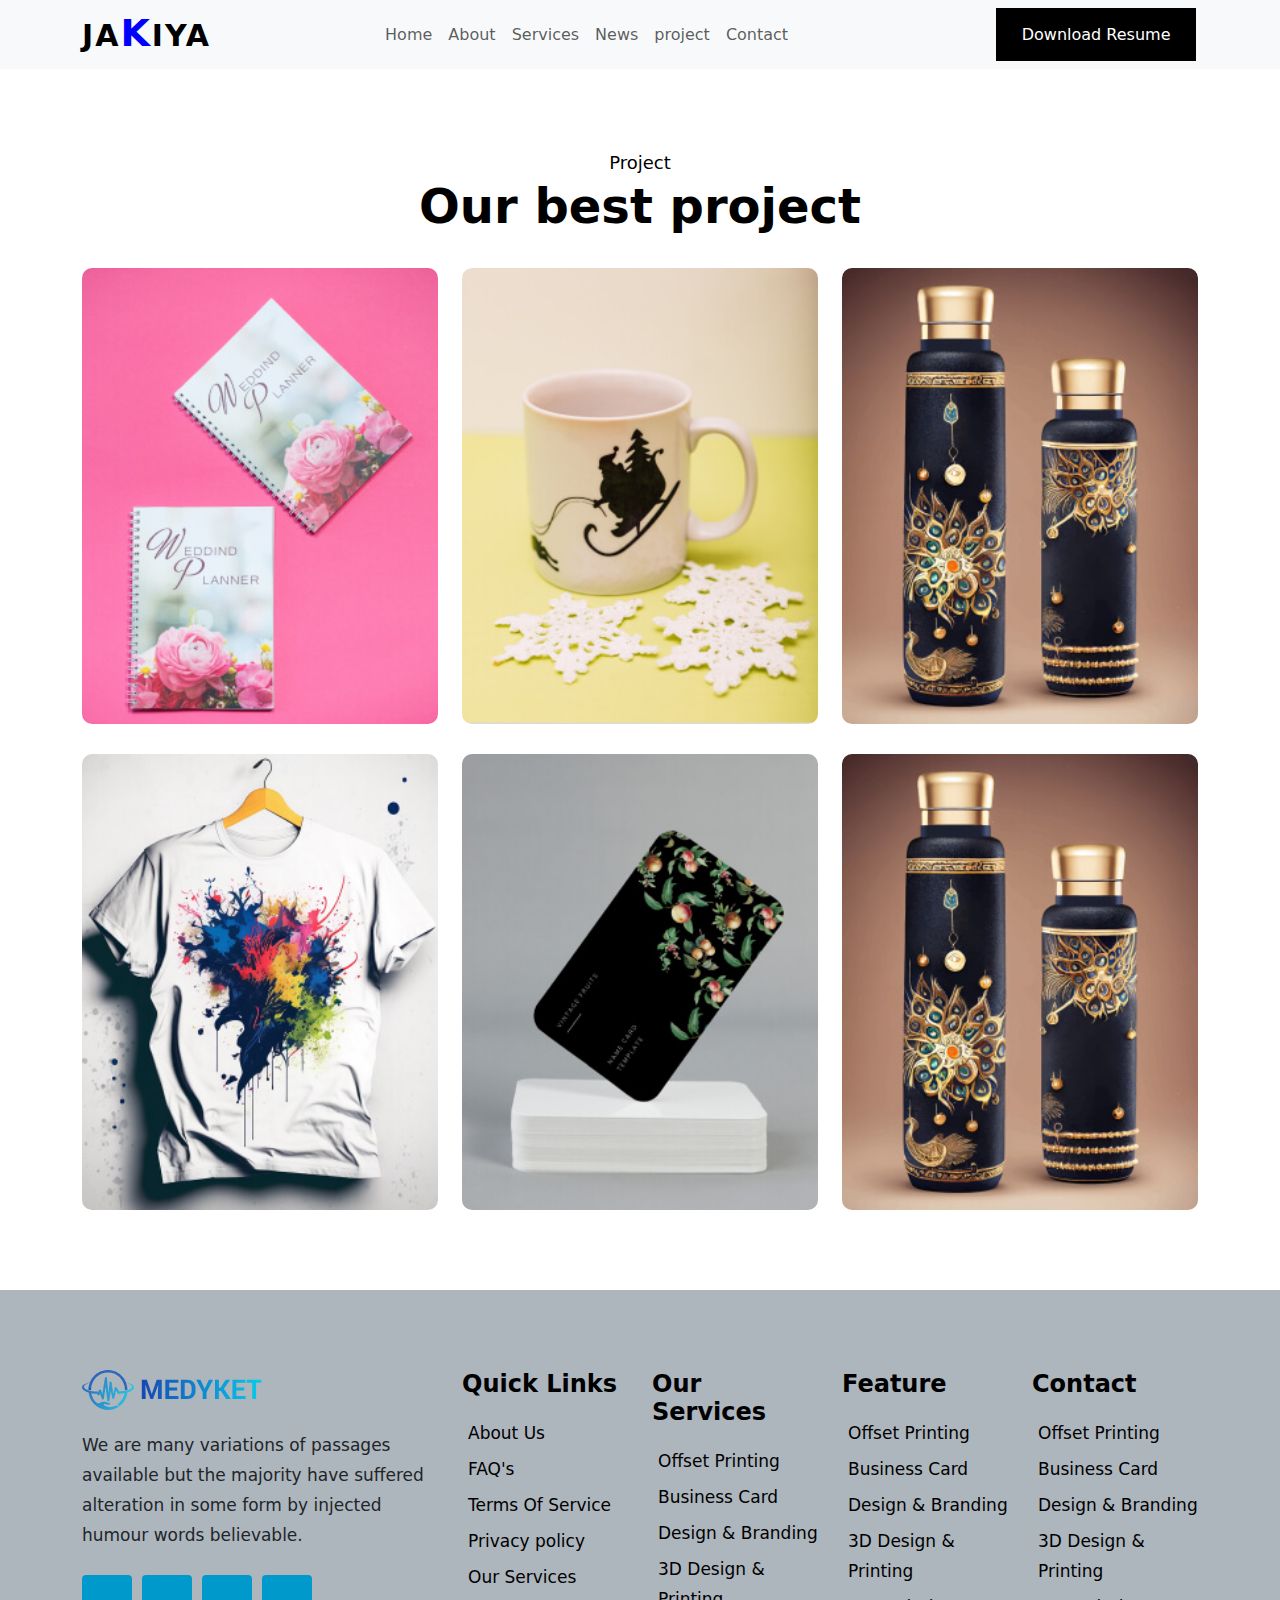
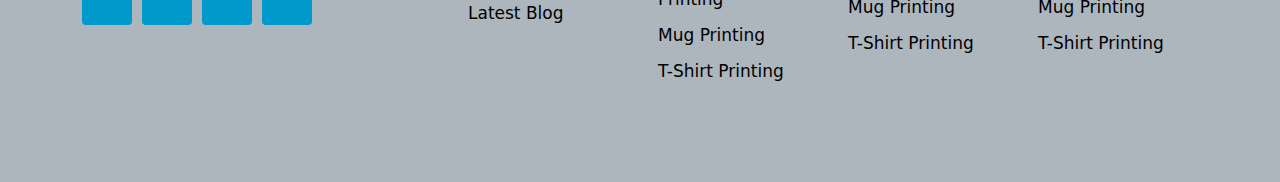
<file: project.html>
<!DOCTYPE html>
<html lang="en">
<head>
    <meta charset="UTF-8">
    <meta name="viewport" content="width=device-width, initial-scale=1.0">
    <title>Personal protfolio</title>
    <link rel="stylesheet" href="css/style.css">
    <link rel="stylesheet" href="https://cdnjs.cloudflare.com/ajax/libs/font-awesome/6.5.1/css/all.min.css" integrity="sha512-DTOQO9RWCH3ppGqcWaEA1BIZOC6xxalwEsw9c2QQeAIftl+Vegovlnee1c9QX4TctnWMn13TZye+giMm8e2LwA==" crossorigin="anonymous" referrerpolicy="no-referrer" />
    <link href="https://cdn.jsdelivr.net/npm/bootstrap@5.3.3/dist/css/bootstrap.min.css" rel="stylesheet" integrity="sha384-QWTKZyjpPEjISv5WaRU9OFeRpok6YctnYmDr5pNlyT2bRjXh0JMhjY6hW+ALEwIH" crossorigin="anonymous">
</head>
<body>
    <nav class="navbar navbar-expand-lg bg-body-tertiary">
        <div class="container">
          <div class="wrapper">
            <a class="navbar-brand" href="index.html">
              JA<span>K</span>IYA
            </a>
          <button class="navbar-toggler" type="button" data-bs-toggle="collapse" data-bs-target="#navbarSupportedContent" aria-controls="navbarSupportedContent" aria-expanded="false" aria-label="Toggle navigation">
            <span class="navbar-toggler-icon"></span>
          </button>
          <div class="collapse d-flex" id="navbarSupportedContent">
            <ul class="navbar-nav me-auto mb-2 mb-lg-0">
              <li class="nav-item">
                <a class="nav-link" href="#">Home</a>
              </li> 
              <li class="nav-item">
                <a class="nav-link" href="#">About</a>
              </li>
              <li class="nav-item">
                <a class="nav-link" href="#">Services</a>
              </li>
              <li class="nav-item">
                <a class="nav-link" href="#">News</a>
              </li>
              
              <li class="nav-item">
                <a class="nav-link" href="project.html">project</a>
              </li>
              <li class="nav-item">
                <a class="nav-link" href="#">Contact</a>
              </li>
            
            </ul>
            <div class="button-right">
              <a href="contact.html">Download Resume</a>
            </div>
          </div>
        </div>
          </div>
          
    </nav>

    <section class="project">
        <div class="container">
            <div class="row">
                <div class="title-wrapper">
                    <h6>Project</h6>
                    <h2>Our best project</h2>
                </div>
            </div>
            <div class="row project-item-minus">
                <div class="col-lg-4">
                    <div class="project-item">
                        <img src="image/project/feature2-bottom-img1.jpg" alt="img not found">
                    </div>
                </div>
                <div class="col-lg-4">
                    <div class="project-item">
                        <img src="image/project/feature2-bottom-img4.jpg" alt="img not found">
                    </div>
                </div>
                <div class="col-lg-4">
                    <div class="project-item">
                        <img src="image/project/feature2-bottom-img3.jpg" alt="img not found">
                    </div>
                </div>
                <div class="col-lg-4">
                    <div class="project-item">
                        <img src="image/project/feature2-img1.jpg" alt="img not found">
                    </div>
                </div>
                <div class="col-lg-4">
                    <div class="project-item">
                        <img src="image/project/feature2-img2.jpg" alt="img not found">
                    </div>
                </div>
                <div class="col-lg-4">
                    <div class="project-item">
                        <img src="image/project/feature2-bottom-img3.jpg" alt="img not found">
                    </div>
                </div>
            </div>
        </div>
    </section>

    <footer>
      <section class="footer">
        <div class="container">
          <div class="row">
            <div class="col-lg-4">
              <div class="footer-logo mb-20">
                  <a href="index.html">
                      <img src="image/logo.svg" alt="logo not found">
                  </a>
              </div>
              <div class="content">
                  <p>We are many variations of passages available but the majority have suffered alteration in some form by injected humour words believable.</p>
              </div>

              <div class="social mt-20">
                  <div class="button">
                    <a href="https://www.facebook.com/"><i class="fab fa-facebook-f"></i></a>
                  </div>
                  <div class="button">
                    <a href="https://twitter.com/"><i class="fab fa-twitter"></i></a>
                  </div>
                  <div class="button">
                    <a href="https://www.pinterest.com/"><i class="fa-brands fa-pinterest-p"></i></a>
                  </div>
                  <div class="button">
                    <a href="https://vimeo.com/"><i class="fa-brands fa-vimeo-v"></i></a>
                  </div>
              </div>
            </div>
            <div class="col-lg-2 col-md-3 col-sm-6">
              <div class="footer-title">
                <h4>Quick Links</h4>
            </div>
            <div class="footer-link">
                <ul>
                    <li><a href="about-us.html"><i class="fa-solid fa-angle-right"></i>About Us </a></li>
                        <li><a href="faq.html"><i class="fa-solid fa-angle-right"></i>FAQ's</a></li>
                        <li><a href="service-details.html"><i class="fa-solid fa-angle-right"></i>Terms Of Service</a></li>
                        <li><a href="service.html"><i class="fa-solid fa-angle-right"></i>Privacy policy</a></li>
                        <li><a href="service.html"><i class="fa-solid fa-angle-right"></i>Our Services</a></li>
                        <li><a href="blog.html"><i class="fa-solid fa-angle-right"></i>Latest Blog</a></li>
                    </ul>
                </div>
            </div>
            <div class="col-lg-2 col-md-3 col-sm-6">
                <div class="footer-title">
                  <h4>Our Services</h4>
                </div>
                <div class="footer-link">
                  <ul>
                      <li><a href="index-3.html"><i class="fa-solid fa-angle-right"></i>Offset Printing</a></li>
                          <li><a href="about-us.html"><i class="fa-solid fa-angle-right"></i>Business Card</a></li>
                          <li><a href="service.html"><i class="fa-solid fa-angle-right"></i>Design & Branding</a></li>
                          <li><a href="blog.html"><i class="fa-solid fa-angle-right"></i>3D Design & Printing</a></li>
                          <li><a href="blog.html"><i class="fa-solid fa-angle-right"></i>Mug Printing</a></li>
                          <li><a href="blog.html"><i class="fa-solid fa-angle-right"></i>T-Shirt Printing</a>
                      </li>
                  </ul>
              </div>
            </div>
            <div class="col-lg-2 col-md-3 col-sm-6">
                <div class="footer-title">
                  <h4>Feature</h4>
                </div>
                <div class="footer-link">
                  <ul>
                      <li><a href="index-3.html"><i class="fa-solid fa-angle-right"></i>Offset Printing</a></li>
                          <li><a href="about-us.html"><i class="fa-solid fa-angle-right"></i>Business Card</a></li>
                          <li><a href="service.html"><i class="fa-solid fa-angle-right"></i>Design & Branding</a></li>
                          <li><a href="blog.html"><i class="fa-solid fa-angle-right"></i>3D Design & Printing</a></li>
                          <li><a href="blog.html"><i class="fa-solid fa-angle-right"></i>Mug Printing</a></li>
                          <li><a href="blog.html"><i class="fa-solid fa-angle-right"></i>T-Shirt Printing</a>
                      </li>
                  </ul>
              </div>
            </div>
            <div class="col-lg-2 col-md-3 col-sm-6">
                <div class="footer-title">
                  <h4>Contact</h4>
                </div>
                <div class="footer-link">
                  <ul>
                      <li><a href="index-3.html"><i class="fa-solid fa-angle-right"></i>Offset Printing</a></li>
                          <li><a href="about-us.html"><i class="fa-solid fa-angle-right"></i>Business Card</a></li>
                          <li><a href="service.html"><i class="fa-solid fa-angle-right"></i>Design & Branding</a></li>
                          <li><a href="blog.html"><i class="fa-solid fa-angle-right"></i>3D Design & Printing</a></li>
                          <li><a href="blog.html"><i class="fa-solid fa-angle-right"></i>Mug Printing</a></li>
                          <li><a href="blog.html"><i class="fa-solid fa-angle-right"></i>T-Shirt Printing</a>
                      </li>
                  </ul>
              </div>
            </div>
          </div>
        </div>
      </section>
    </footer>

    <script src="https://cdn.jsdelivr.net/npm/bootstrap@5.3.3/dist/js/bootstrap.bundle.min.js" integrity="sha384-YvpcrYf0tY3lHB60NNkmXc5s9fDVZLESaAA55NDzOxhy9GkcIdslK1eN7N6jIeHz" crossorigin="anonymous"></script>
</body>
</html>
</file>
<file: css/style.css>
/* .navbar{
    background: lightgray;
} */
.navbar-brand{
    font-weight: 700;
    font-size: 30px !important;
    letter-spacing: 2px;
    line-height: 40px;
}
.navbar-brand span {
    color: blue;
    font-size: 38px;
}
.nav-item a :hover{
    color: red;
}
.wrapper{
    display: flex;
    gap: 150px;
}
.collapse{
    gap: 200px;
}
.navbar-nav{
    align-items: center;
}
.carousel-item img{
    height: 800px;
}


.button-right{
    display: flex;
    align-items: center;
    width: 200px;
    background: #000;
    justify-content: center;
}
.button-right a {
    color: #fff;
    font-size: 16px;
    font-weight: 400;
    line-height: 24px;
    text-decoration: none;
}
.align-center{
    align-items: center;
}
.protfolio{
    padding-top:80px ;
    padding-bottom:80px ;
}
.protfolio-title{
    max-width: 550px;
}
.protfolio-title h2 {
    margin-bottom: 12px;
    font-size: 48px;
    line-height: 68px;
    color: chocolate;
    font-weight: 700;
    font-family: fangsong;
}
.protfolio-title h2  span{
    color: #000;
}
.protfolio-title p{
    font-size: 17px;
    color: currentColor;
    line-height: 32px;
    font-weight: 400;
    font-family: monospace;
    margin-bottom: 30px;
}
.protfolio-thumb img{
    max-height: 700px;
    border-radius: 10px;
}
.buttons {
    display: flex;
    align-items: center;
    gap: 30px;
}
.buttons a {
    width: 144px;
    display: flex;
    justify-content: center;
    align-items: center;
    background: #000;
    height: 50px;
    border-radius: 4px;
    text-decoration: none;
    color: #fff;
    font-weight: 500;
}

.feature{
    padding-bottom: 80px;
    background: #FFFFFF;
}
.title-wrapper{
    text-align: center;
    margin-bottom: 40px;
}
.title-wrapper .sub-title{
    font-size: 18px;
    font-weight: 500;
    line-height: 18px;
    font-family: cursive;
    margin-bottom: 12px;
    color: currentColor;
}
.title-wrapper .title{
    font-size: 36px;
    font-weight: 700;
    line-height: 50px;
    font-family: cursive;
}
.feature-item{
    border: 1px solid rgba(0, 29, 8, 0.1);
    border-radius: 10px;
    padding: 20px;
    margin-bottom: 30px;
}
.feature-item h3{
    font-size: 36px;
    line-height: 48px;
    font-weight: 600;
    font-family: sans-serif;
    margin-bottom: 8px;
}
.feature-item p {
    font-size: 16px;
    line-height: 26px;
    font-weight: 400;
    font-family: sans-serif;
}
.feature-item .btn-2{
    background: lightskyblue;
    width: 120px;
    height: 40px;
    display: flex;
    justify-content: center;
    align-items: center;
    border-radius: 4px;
    margin-top: 20px;
}
.feature-item .btn-2 a{
    display: flex;
    justify-content: center;
    align-items: center;
    color: #fff;
    text-decoration: none;
    font-size: 17px;
    font-weight: 500;
}
.features-icons-icon{
    justify-content: center;
    background: #fff3f0;
    width: 80px;
    height: 80px;
    margin: auto;
    align-items: center;
    border-radius: 50%;
}
.features-icons-icon img{
    width: 30px;
    height: 50px;
}
.icon-2 img{
    width: 43px !important;
    height: 50px;
}
.features-icons-item h3{
    margin-top: 20px;
}
.row-minus{
    margin-bottom: -30px;
}

/*footer-start*/
.footer{
    padding-top: 80px;
    padding-bottom: 80px;
}
.footer-logo{
    margin-bottom: 20px;
}
.content p{
    font-size: 17px;
    font-weight: 400;
    line-height: 30px;
    color: currentColor;
}
.social{
    margin-top: 25px;
    display: flex;
    align-items: center;
    gap: 10px;
    color: white;
}
.social .button{
    display: flex;
    justify-content: center;
    align-items: center;
    width: 50px;
    height: 50px;
    background: #09c;
    border-radius: 4px;
}

.social a {
    color: white; 
}
.footer-title h4 {
    font-size: 24px;
    line-height: 28px;
    color: black;
    font-weight: 700;
}
.footer-link ul{
    margin-top: 20px;
    padding-left: 0;
}
.footer-link ul li{
    list-style: none;
    margin-bottom: 6px;
    
}
.footer-link ul li a {
    text-decoration: none;
    color: #000;
    font-size: 17px;
    font-weight: 400;
    line-height: 30px;
    display: flex;
    align-items: center;
    gap: 6px;
}
.footer-link ul li :hover{
    color: red;
}
/*footer-end*/

/*project-start*/
.project{
    padding-top: 80px;
    padding-bottom: 80px;
}
.project-item-minus{
    margin-bottom: -30px;
}
.project-item{
    margin-bottom: 30px;
}
.project-item img{
    border-radius: 10px;
    width: 100%;
    height: 100%;
}
.title-wrapper{
    margin-bottom: 40px;
}
.title-wrapper h6 {
    font-size: 18px;
    color: #000;
    line-height: 28px;
    font-weight: 500;
}
.title-wrapper h2 {
    font-size: 48px;
    color: #000;
    line-height: 28px;
    font-weight: 600;
    margin-top: 15px;
}
/*project-end*/

.testimonials {
    padding-top: 7rem;
    padding-bottom: 7rem;
  }
  .testimonials .testimonial-item {
    max-width: 18rem;
  }
  .testimonials .testimonial-item img {
    max-width: 12rem;
    box-shadow: 0px 5px 5px 0px #adb5bd;
  }
  
  .showcase .showcase-text {
    padding: 3rem;
  }
  .showcase{
    padding-top: 80px;
  }
  .showcase .showcase-img {
    min-height: 30rem;
    background-size: cover;
  }
  @media (min-width: 768px) {
    .showcase .showcase-text {
      padding: 7rem;
    }
  }
  .icon-feature {
    font-size: 4rem;
  }
  .features-icons {
    padding-bottom: 80px;
  }
  .features-device-mockup {
    display: flex;
    align-items: center;
    justify-content: center;
    position: relative;
  }
  .bg-light{
    padding-bottom: 80px;
    padding-top: 80px;
  }
  .features-device-mockup .circle {
    position: absolute;
    left: 0;
    fill: url(#circleGradient);
    width: 70%;
    display: none;
  }  
.footer{
    background-color:#adb5bd;
}
.contact{
    padding-top: 80px;
    padding-bottom: 80px;
}
.text-danger{
    margin-bottom: 40px;
}
</file>
